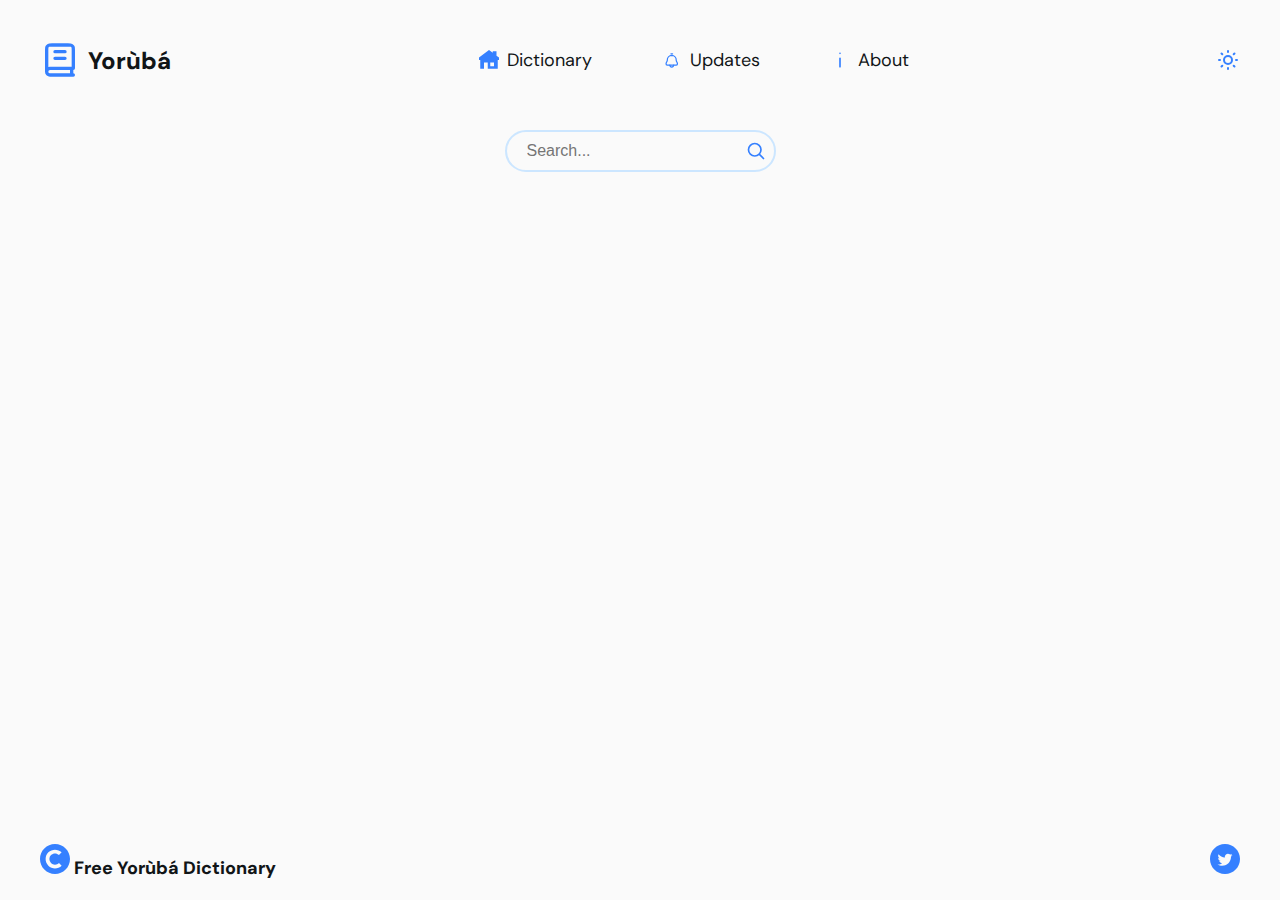
<file: index.html>
<!DOCTYPE html>
<html lang="en">
<head>
  <meta charset="UTF-8">
  <meta name="viewport" content="width=device-width, initial-scale=1.0">
  <meta name="description" content="Explore the rich Yoruba language with our free online dictionary. Search Yorùbá and English words and listen to pronunciations ">
  <meta name="keywords" content="Yorùbá Dictionary,Free Yorùbá Dictionary, Yorùbá to English, Yorùbá Phonetics, Yorùbá Pronunciation, Yorùbá words, Yorùbá Language App, Learn Yorùbá for free">
  <meta name="author" content="Gbemisola Oyeniyi">
  <title>Free Online Yorùbá Dictionary</title>
  <link rel="stylesheet" href="styles.css">
  <link href="https://fonts.googleapis.com/css2?family=DM+Sans:wght@300;500;800&display=swap" rel="stylesheet">
</head>
<body>
  <!-- Desktop Header -->
  <header class="desktop-header">
    <div class="logo">
      <img src="icon/dictionary.svg" alt="Dictionary Icon">
      <span>Yorùbá</span>
    </div>
    <nav class="desktop-nav">
      <a href="#dictionary"><img src="icon/home.svg" alt="Search Icon"> Dictionary</a>
      <a href="notifications.html"><img src="icon/notification.svg" alt="Updates Icon"> Updates</a>
      <a href="about.html"><img src="icon/info.svg" alt="Information Icon"> About</a>
    </nav>
    <div class="theme-switcher" id="theme-switcher-desktop">
  <img id="theme-icon-desktop" src="icon/active-sun.svg" alt="Theme Icon">
</div>
  </header>

  <!-- Mobile Header -->
  <header class="mobile-header">
    <div class="logo">
      <img src="icon/dictionary.svg" alt="Dictionary Icon">
    </div>
    <nav class="mobile-nav">
      <a href="#dictionary"><img src="icon/home.svg" alt="Home Icon"></a>
      <a href="notifications.html"><img src="icon/notification.svg" alt="Updates Icon"></a>
      <a href="about.html"><img src="icon/info.svg" alt="Information Icon"></a>
    </nav>
   <div class="theme-switcher" id="theme-switcher-mobile">
  <img id="theme-icon-mobile" src="icon/active-sun.svg" alt="Theme Icon">
</div> 
  </header>

<div id="search-container">
  <img id="search-icon" src="icon/search.svg" alt="Search Icon">
  <input type="text" id="search-input" placeholder="Search...">
</div>

<div id="dictionary">
  <div id="loader" class="loader"></div>
</div>

<div id="no-results-message">
  <p>👀 Oopsie!</p>
  <p>Looks like that word hasn't been included yet. Try another.</p>
</div>

  <!-- Footer -->
  <footer>
    <div>
      <img src="icon/copyright.svg" alt="Copyright Icon"> Free Yorùbá Dictionary
    </div>
    <div>
      <a href="https://twitter.com/phreebiesbyalvy" target="_blank">
        <img src="icon/twitter.svg" alt="Twitter Icon">
      </a>
    </div>
  </footer>

  <script src="script.js"></script>
</body>
</html>
</file>
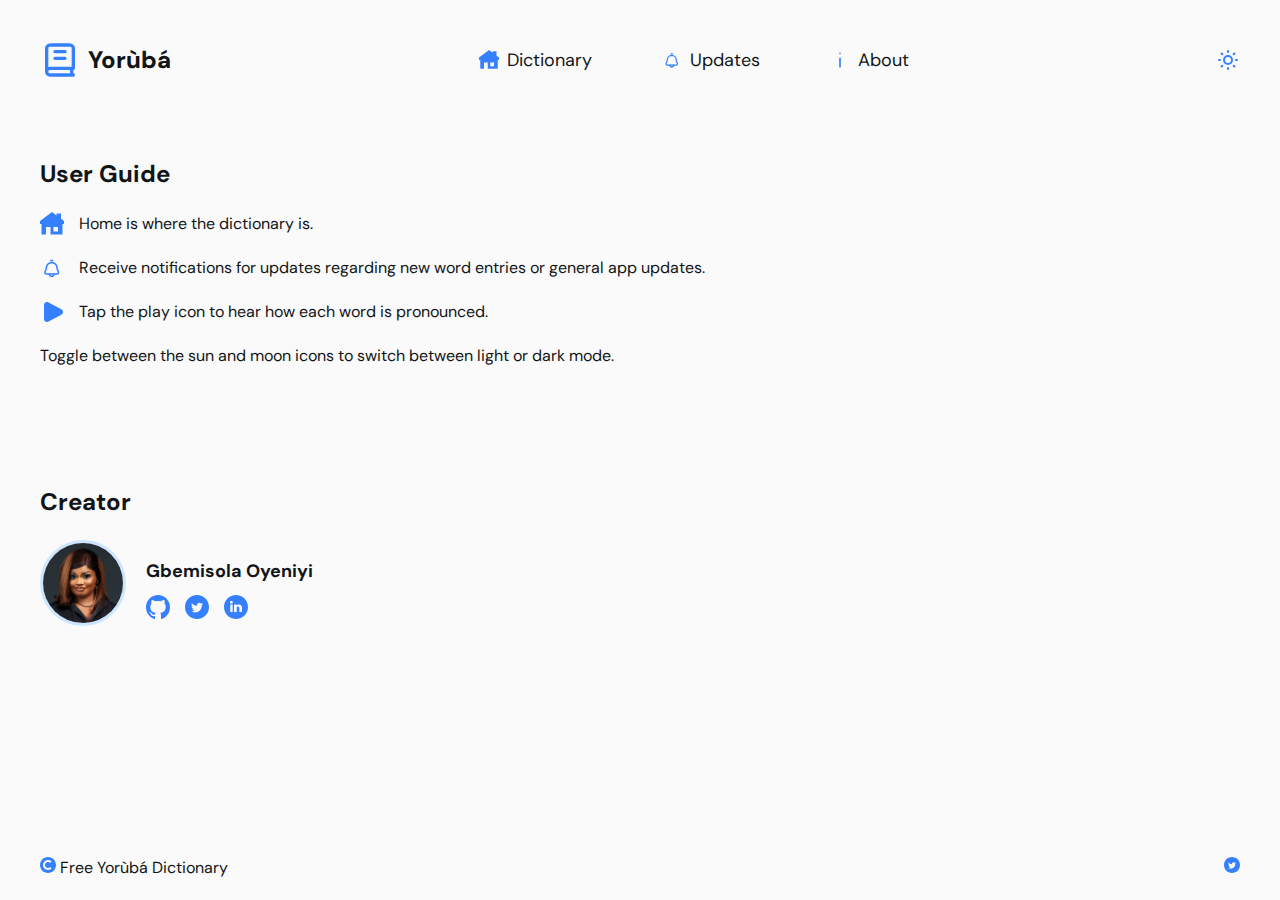
<file: about.html>
<!DOCTYPE html>
<html lang="en">
<head>
  <meta charset="UTF-8">
  <meta name="viewport" content="width=device-width, initial-scale=1.0">
  <meta name="description" content="Explore the rich Yoruba language with our free online dictionary. Search Yorùbá and English words and listen to pronunciations ">
  <meta name="keywords" content="Yorùbá Dictionary,Free Yorùbá Dictionary, Yorùbá to English, Yorùbá Phonetics, Yorùbá Pronunciation, Yorùbá words, Yorùbá Language App, Learn Yorùbá for free">
  <meta name="author" content="Gbemisola Oyeniyi">
  <title>About - Free Online Yorùbá Dictionary</title>
  <link rel="stylesheet" href="about.css">
  <link href="https://fonts.googleapis.com/css2?family=DM+Sans:wght@300;500;800&display=swap" rel="stylesheet">
</head>
<body>
  <!-- Desktop Header -->
  <header class="desktop-header">
    <div class="logo">
      <img src="icon/dictionary.svg" alt="Dictionary Icon">
      <span>Yorùbá</span>
    </div>
    <nav class="desktop-nav">
      <a href="index.html"><img src="icon/home.svg" alt="Search Icon"> Dictionary</a>
      <a href="notifications.html"><img src="icon/notification.svg" alt="Updates Icon"> Updates</a>
      <a href="about.html"><img src="icon/info.svg" alt="Information Icon"> About</a>
    </nav>
    <div class="theme-switcher" id="theme-switcher-desktop">
  <img id="theme-icon-desktop" src="icon/active-sun.svg" alt="Theme Icon">
</div>
  </header>

  <!-- Mobile Header -->
  <header class="mobile-header">
    <div class="logo">
      <img src="icon/dictionary.svg" alt="Dictionary Icon">
    </div>
    <nav class="mobile-nav">
      <a href="index.html"><img src="icon/home.svg" alt="Home Icon"></a>
      <a href="notifications.html"><img src="icon/notification.svg" alt="Updates Icon"></a>
      <a href="about.html"><img src="icon/info.svg" alt="Information Icon"></a>
    </nav>
   <div class="theme-switcher" id="theme-switcher-mobile">
  <img id="theme-icon-mobile" src="icon/active-sun.svg" alt="Theme Icon">
</div> 
  </header>

<div id="info-page">
  <h1>User Guide</h1>
  <div class="info-item">
    <img src="icon/home.svg" alt="Home Icon" class="info-icon">
    <p>Home is where the dictionary is.</p>
  </div>

  <div class="info-item">
    <img src="icon/notification.svg" alt="Notification Icon" class="info-icon">
    <p>Receive notifications for updates regarding new word entries or general app updates.</p>
  </div>

  <div class="info-item">
      <img src="icon/play.svg" alt="Play Icon" class="info-icon">
    <p>Tap the play icon to hear how each word is pronounced.</p>
  </div>

  <div class="info-item">
    <p>Toggle between the sun and moon icons to switch between light or dark mode.</p>
  </div>
</div>


<div id="creator-section">
  <h1>Creator</h1>
  <div class="creator-info">
    <img src="image/avatar.jpg" alt="Gbemisola Oyeniyi" class="avatar">
    <div class="creator-details">
      <p class="creator-name">Gbemisola Oyeniyi</p>
      <div class="social-icons">
        <a href="https://github.com/itsgbemi" target="_blank">
          <img src="icon/github.svg" alt="GitHub">
        </a>
        <a href="https://twitter.com/icecoldalvy" target="_blank">
          <img src="icon/twitter.svg" alt="Twitter">
        </a>
        <a href="https://www.linkedin.com/in/gbemisola-oyeniyi-093248210" target="_blank">
          <img src="icon/linkedin.svg" alt="LinkedIn">
        </a>
      </div>
    </div>
  </div>
</div>


  <!-- Footer -->
  <footer>
    <div>
      <img src="icon/copyright.svg" alt="Copyright Icon"> Free Yorùbá Dictionary
    </div>
    <div>
      <a href="https://twitter.com/phreebiesbyalvy" target="_blank">
        <img src="icon/twitter.svg" alt="Twitter Icon">
      </a>
    </div>
  </footer>

  <script src="script.js"></script>
</body>
</html>
</file>
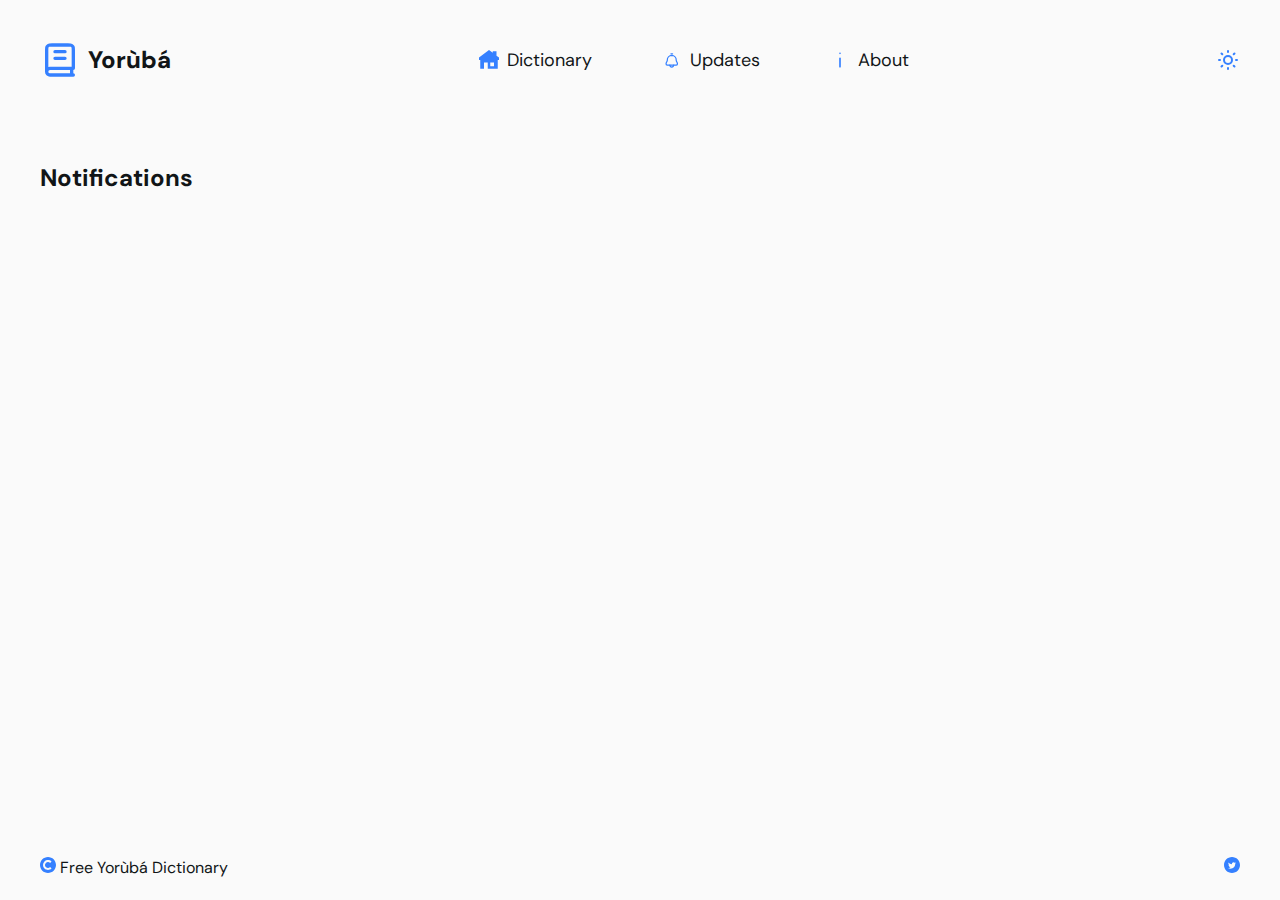
<file: notifications.html>
<!DOCTYPE html>
<html lang="en">
<head>
  <meta charset="UTF-8">
  <meta name="viewport" content="width=device-width, initial-scale=1.0">
  <title>Notifications - Free Online Yorùbá Dictionary</title>
  <link rel="stylesheet" href="notifications.css">
  <link href="https://fonts.googleapis.com/css2?family=DM+Sans:wght@300;500;800&display=swap" rel="stylesheet">
</head>
<body>
  <!-- Desktop Header -->
  <header class="desktop-header">
    <div class="logo">
      <img src="icon/dictionary.svg" alt="Dictionary Icon">
      <span>Yorùbá</span>
    </div>
    <nav class="desktop-nav">
      <a href="index.html"><img src="icon/home.svg" alt="Search Icon"> Dictionary</a>
      <a href="notifications.html"><img src="icon/notification.svg" alt="Updates Icon"> Updates</a>
      <a href="about.html"><img src="icon/info.svg" alt="Information Icon"> About</a>
    </nav>
    <div class="theme-switcher" id="theme-switcher-desktop">
  <img id="theme-icon-desktop" src="icon/active-sun.svg" alt="Theme Icon">
</div>
  </header>

  <!-- Mobile Header -->
  <header class="mobile-header">
    <div class="logo">
      <img src="icon/dictionary.svg" alt="Dictionary Icon">
    </div>
    <nav class="mobile-nav">
      <a href="index.html"><img src="icon/home.svg" alt="Home Icon"></a>
      <a href="Notifications.html"><img src="icon/notification.svg" alt="Updates Icon"></a>
      <a href="about.html"><img src="icon/info.svg" alt="Information Icon"></a>
    </nav>
   <div class="theme-switcher" id="theme-switcher-mobile">
  <img id="theme-icon-mobile" src="icon/active-sun.svg" alt="Theme Icon">
</div> 
  </header>


<div id="notifications-section">
  <h2>Notifications</h2>
  <div id="loader" class="loader"></div>
  <div id="notification-list">
    <!-- Notifications will be dynamically loaded here -->
  </div>
</div>


  <!-- Footer -->
  <footer>
    <div>
      <img src="icon/copyright.svg" alt="Copyright Icon"> Free Yorùbá Dictionary
    </div>
    <div>
      <a href="https://twitter.com/phreebiesbyalvy" target="_blank">
        <img src="icon/twitter.svg" alt="Twitter Icon">
      </a>
    </div>
  </footer>

  <script src="notifications.js"></script>
</body>
</html>
</file>
<file: styles.css>
:root {
  --background-color: hsl(0, 0%, 98%);
  --text-color: hsl(200, 15%, 8%);
  --light-blue: hsl(210, 100%, 90%);
  --dark-blue: hsl(209, 23%, 22%);
}

html, body {
  height: 100%;
}
body {
  display: flex;
  flex-direction: column;
  background-color: var(--background-color);
  color: var(--text-color);
  font-family: 'DM Sans', sans-serif;
  max-width: 1200px;
  margin: 0 auto;
  padding: 0 20px;
  transition: background-color 0.3s ease, color 0.3s ease;
}

header {
  display: flex;
  justify-content: space-between;
  align-items: center;
  padding: 40px 0;
  width: 100%;
}

/* Desktop Header */
.desktop-header, .mobile-header {
  display: none;
  justify-content: space-between;
  width: 100%;
}

.logo span {
  font-size: 24px;
  font-weight: 800;
  color: var(--text-color);
}

.desktop-header .logo, .mobile-header .logo {
  flex: 0;
  display: flex;
  align-items: center;
  margin-right: 5px;
}

.desktop-header .logo img {
  width: 40px;
  height: 40px;
  margin-right: 8px;
}

.mobile-header .logo img {
  width: 30px;
  height: 30px;
  margin-right: 8px;
}

.desktop-nav, .mobile-nav {
  flex: 1;
  display: flex;
  justify-content: center;
}

.desktop-nav a, .mobile-nav a {
  text-decoration: none;
  color: var(--text-color);
  display: flex;
  align-items: center;
}

.mobile-nav a {
  margin: 0 15px;
}

.desktop-nav a {
  margin: 0 35px;
  font-size: 18px;
}


.desktop-nav a img, .mobile-nav a img {
  width: 20px;
  margin-right: 8px;
}

.theme-switcher {
  display: flex;
  justify-content: flex-end;
  align-items: center;
  cursor: pointer;
  padding-left: 5px;
}

.theme-switcher img {
  width: 24px;
  transition: transform 0.3s ease, opacity 0.3s ease;
}

/* Dark Mode Styles */
body.dark-mode {
  --background-color: hsl(207, 26%, 17%);
  --text-color: hsl(0, 0%, 100%);
}

body.dark-mode .theme-switcher img {
  transform: rotate(180deg);
  opacity: 0.8;
}

/* Mobile Header */
.mobile-header {
  display: flex;
}

.loader {
  position: fixed; /* Keeps it in view */
  top: 50%; /* Center vertically */
  left: 50%; /* Center horizontally */
  transform: translate(-50%, -50%); /* Adjust for its own size */
  border: 12px solid #f3f3f3; /* Light grey */
  border-top: 12px solid var(--light-blue); /* Blue */
  border-radius: 50%;
  width: 80px; /* Adjust size */
  height: 80px; /* Adjust size */
  animation: spin 1s linear infinite;
  display: none; /* Initially hidden */
}

@keyframes spin {
  0% { transform: rotate(0deg); }
  100% { transform: rotate(360deg); }
}


#dictionary {
  display: grid;
  grid-template-columns: repeat(2, 1fr); /* Two columns on desktop */
  gap: 20px; /* Space between entries */
  margin: 20px 0;
}

.word-entry {
  display: flex;
  align-items: flex-start;
  margin-bottom: 15px;
}

.play-icon {
  width: 30px; /* Fixed width */
  height: 30px; /* Fixed height */
  background-color: hsl(210, 100%, 90%); /* Light blue background */
  border-radius: 50%; /* Circular shape */
  display: flex;
  justify-content: center;
  align-items: center;
  cursor: pointer; /* Pointer cursor */
  margin-right: 10px; /* Space between icon and text */
}

.play-icon img {
  width: 15px; /* Adjust icon size */
  height: auto; /* Maintain aspect ratio */
}

.word-info {
  flex: 1; /* Allow word info to take remaining space */
}

.word {
  font-weight: 800; /* Bold for word */
}

.phonetics {
  font-weight: 500; /* Medium for phonetics */
  margin: 0 5px; /* Space between phonetics and definition */
}

.definition {
  font-weight: 300; /* Light for definition */
}


/* Footer Styles */
footer {
  display: flex;
  margin-top: auto;
  justify-content: space-between;
  padding: 20px 0;
  font-size: 18px;
  font-weight: 800;
}

footer img {
  width: 30px;
}

/* Search Styles */
#search-container {
  display: flex;
  position: relative; /* Position relative for absolute positioning of the icon */
  max-width: 800px; /* Limit maximum width */
  margin: 10px auto; /* Center the container */
  justify-content: center; /* Center the container */
  align-items: center;
}

#search-input {
  max-width: 100%; /* Full width */
  padding: 10px 40px 10px 20px; /* Add padding for text and icon */
  background-color: var(--background-color);
  border: 2px solid var(--light-blue); /* Light-blue border */
  border-radius: 25px; /* Rounded corners */
  outline: none;
  font-size: 16px; /* Adjust font size */
  color: var(--text-color)
}

#search-icon {
  position: absolute; /* Position the icon */
  right: 10px; /* Position it to the left */
  top: 50%; /* Center it vertically */
  transform: translateY(-50%); /* Adjust vertical alignment */
  margin-left: -20px;
  cursor: pointer;
}

#search-container img {
  width: 20px; /* Set icon width */
  height: 20px; /* Set icon height */
}

#no-results-message {
  display: none;
  text-align: center; /* Center the text */
  margin-top: 20px; /* Add some spacing above */
  font-size: 18px; /* Adjust font size as needed */
  color: var(--text-color); /* Use your existing color variable */
}


/* Mobile Styles */
@media (max-width: 767px) {
  #dictionary {
    grid-template-columns: 1fr; /* Stack on mobile */
  }
  header {
    padding: 20px 0;
  }
  footer img {
    width: 24px;
  }
}


/* Desktop Styles */
@media (min-width: 768px) {
  .desktop-header {
    display: flex;
  }

  .mobile-header {
    display: none;
  }
}
</file>
<file: about.css>
:root {
  --background-color: hsl(0, 0%, 98%);
  --text-color: hsl(200, 15%, 8%);
  --light-blue: hsl(210, 100%, 90%);
  --dark-blue: hsl(209, 23%, 22%);
}

html, body {
  height: 100%;
}
body {
  display: flex;
  flex-direction: column;
  background-color: var(--background-color);
  color: var(--text-color);
  font-family: 'DM Sans', sans-serif;
  max-width: 1200px;
  margin: 0 auto;
  padding: 0 20px;
  transition: background-color 0.3s ease, color 0.3s ease;
  line-height: 1.5;
}

header {
  display: flex;
  justify-content: space-between;
  align-items: center;
  padding: 40px 0;
  width: 100%;
}

/* Desktop Header */
.desktop-header, .mobile-header {
  display: none;
  justify-content: space-between;
  width: 100%;
}

.logo span {
  font-size: 24px;
  font-weight: 800;
  color: var(--text-color);
}

.desktop-header .logo, .mobile-header .logo {
  flex: 0;
  display: flex;
  align-items: center;
  margin-right: 5px;
}

.desktop-header .logo img {
  width: 40px;
  height: 40px;
  margin-right: 8px;
}

.mobile-header .logo img {
  width: 30px;
  height: 30px;
  margin-right: 8px;
}

.desktop-nav, .mobile-nav {
  flex: 1;
  display: flex;
  justify-content: center;
}

.desktop-nav a, .mobile-nav a {
  text-decoration: none;
  color: var(--text-color);
  display: flex;
  align-items: center;
}

.mobile-nav a {
  margin: 0 15px;
}

.desktop-nav a {
  margin: 0 35px;
  font-size: 18px;
}


.desktop-nav a img, .mobile-nav a img {
  width: 20px;
  margin-right: 8px;
}

.theme-switcher {
  display: flex;
  justify-content: flex-end;
  align-items: center;
  cursor: pointer;
  padding-left: 5px;
}

.theme-switcher img {
  width: 24px;
  transition: transform 0.3s ease, opacity 0.3s ease;
}

/* Dark Mode Styles */
body.dark-mode {
  --background-color: hsl(207, 26%, 17%);
  --text-color: hsl(0, 0%, 100%);
}

body.dark-mode .theme-switcher img {
  transform: rotate(180deg);
  opacity: 0.8;
}

/* Mobile Header */
.mobile-header {
  display: flex;
}

/* Mobile Styles */
@media (max-width: 767px) {
  header {
    padding: 20px 0;
  }
}



@media (min-width: 768px) {
  .desktop-header {
    display: flex;
  }

  .mobile-header {
    display: none;
  }
}


/* Creator Section Styling */
#creator-section {
  margin: 40px 0; /* Space from other sections */
  text-align: left;
  padding: 20px 0;
}

/* Heading Styling */
#creator-section h1 {
  font-size: 24px;
  color: var(--text-color); /* Same heading color variable */
  margin-bottom: 20px;
}

/* Layout for creator info */
.creator-info {
  display: flex;
  align-items: left;
  justify-content: left;
}

/* Avatar Styling */
.avatar {
  width: 80px;
  height: 80px;
  border-radius: 50%; /* Circular avatar */
  margin-right: 20px; /* Space between avatar and name/social icons */
  border: 3px solid var(--light-blue); /* Optional border */
}

/* Creator name */
.creator-details .creator-name {
  font-size: 18px;
  font-weight: bold;
  margin-bottom: 10px; /* Space between name and social icons */
  color: var(--text-color); /* Text color */
}

/* Social icons container */
.social-icons {
  display: flex;
  gap: 15px; /* Space between icons */
}

/* Social icons styling */
.social-icons img {
  width: 24px;
  height: 24px;
  transition: transform 0.3s ease; /* Smooth hover effect */
}

/* Hover effect for social icons */
.social-icons a:hover img {
  transform: scale(1.2); /* Slight scale on hover */
}

/* Info Page Styling */
#info-page {
  padding: 20px 0;
  font-size: 16px;
  color: var(--text-color); /* Text color variable */
}

#info-page h1 {
  font-size: 24px;
  margin-bottom: 20px;
  color: var(--heading-color); /* Use a heading color variable */
}

/* Info item layout */
.info-item {
  display: flex;
  align-items: center;
  margin-bottom: 20px; /* Space between items */
}

/* Icon styling */
.info-icon {
  width: 24px;
  height: 24px;
  margin-right: 15px; /* Space between icon and text */
}

/* Circle for the pronunciation icon */
.icon-circle {
  width: 36px;
  height: 36px;
  border: 2px solid var(--light-blue); /* Light-blue border */
  border-radius: 50%; /* Circle shape */
  display: flex;
  justify-content: center;
  align-items: center;
  margin-right: 15px;
}

.icon-circle img {
  width: 16px;
  height: 16px; /* Scale down the play icon inside the circle */
}

/* Ensure text and icon align nicely */
.info-item p {
  margin: 0;
}


/* Footer Styles */
footer {
  display: flex;
  margin-top: auto;
  justify-content: space-between;
  padding: 20px 0;
}

footer img {
  width: 16px;
}
</file>
<file: notifications.css>
:root {
  --background-color: hsl(0, 0%, 98%);
  --text-color: hsl(200, 15%, 8%);
  --light-blue: hsl(210, 100%, 90%);
  --dark-blue: hsl(209, 23%, 22%);
}

html, body {
  height: 100%;
}
body {
  display: flex;
  flex-direction: column;
  background-color: var(--background-color);
  color: var(--text-color);
  font-family: 'DM Sans', sans-serif;
  max-width: 1200px;
  margin: 0 auto;
  padding: 0 20px;
  transition: background-color 0.3s ease, color 0.3s ease;
  line-height: 1.5;
}

header {
  display: flex;
  justify-content: space-between;
  align-items: center;
  padding: 40px 0;
  width: 100%;
}

/* Desktop Header */
.desktop-header, .mobile-header {
  display: none;
  justify-content: space-between;
  width: 100%;
}

.logo span {
  font-size: 24px;
  font-weight: 800;
  color: var(--text-color);
}

.desktop-header .logo, .mobile-header .logo {
  flex: 0;
  display: flex;
  align-items: center;
  margin-right: 5px;
}

.desktop-header .logo img {
  width: 40px;
  height: 40px;
  margin-right: 8px;
}

.mobile-header .logo img {
  width: 30px;
  height: 30px;
  margin-right: 8px;
}

.desktop-nav, .mobile-nav {
  flex: 1;
  display: flex;
  justify-content: center;
}

.desktop-nav a, .mobile-nav a {
  text-decoration: none;
  color: var(--text-color);
  display: flex;
  align-items: center;
}

.mobile-nav a {
  margin: 0 15px;
}

.desktop-nav a {
  margin: 0 35px;
  font-size: 18px;
}


.desktop-nav a img, .mobile-nav a img {
  width: 20px;
  margin-right: 8px;
}

.theme-switcher {
  display: flex;
  justify-content: flex-end;
  align-items: center;
  cursor: pointer;
  padding-left: 5px;
}

.theme-switcher img {
  width: 24px;
  transition: transform 0.3s ease, opacity 0.3s ease;
}

/* Dark Mode Styles */
body.dark-mode {
  --background-color: hsl(207, 26%, 17%);
  --text-color: hsl(0, 0%, 100%);
}

body.dark-mode .theme-switcher img {
  transform: rotate(180deg);
  opacity: 0.8;
}

/* Mobile Header */
.mobile-header {
  display: flex;
}

/* Mobile Styles */
@media (max-width: 767px) {
  header {
    padding: 20px 0;
  }
}



@media (min-width: 768px) {
  .desktop-header {
    display: flex;
  }

  .mobile-header {
    display: none;
  }
}

/* Notifications Section Styling */
#notifications-section {
  padding: 20px 0;
  color: var(--text-color);
}

#notifications-section h2 {
  font-size: 24px;
  margin-bottom: 20px;
  text-align: left;
}

/* Styling for the notification items */
.notification-item {
  margin-bottom: 20px;
  text-align: left;
  border-bottom: 1px solid #e6e6e7;
}

.notification-date {
  font-size: 18px;
  font-weight: 500;
}

.notification-info {
  font-size: 14px;
  margin-top: 5px;
}


.loader {
  position: fixed; /* Keeps it in view */
  top: 50%; /* Center vertically */
  left: 50%; /* Center horizontally */
  transform: translate(-50%, -50%); /* Adjust for its own size */
  border: 12px solid #f3f3f3; /* Light grey */
  border-top: 12px solid var(--light-blue); /* Blue */
  border-radius: 50%;
  width: 80px; /* Adjust size */
  height: 80px; /* Adjust size */
  animation: spin 1s linear infinite;
  display: none; /* Initially hidden */
}

@keyframes spin {
  0% { transform: rotate(0deg); }
  100% { transform: rotate(360deg); }
}

/* Footer Styles */
footer {
  display: flex;
  margin-top: auto;
  justify-content: space-between;
  padding: 20px 0;
}

footer img {
  width: 16px;
}
</file>
